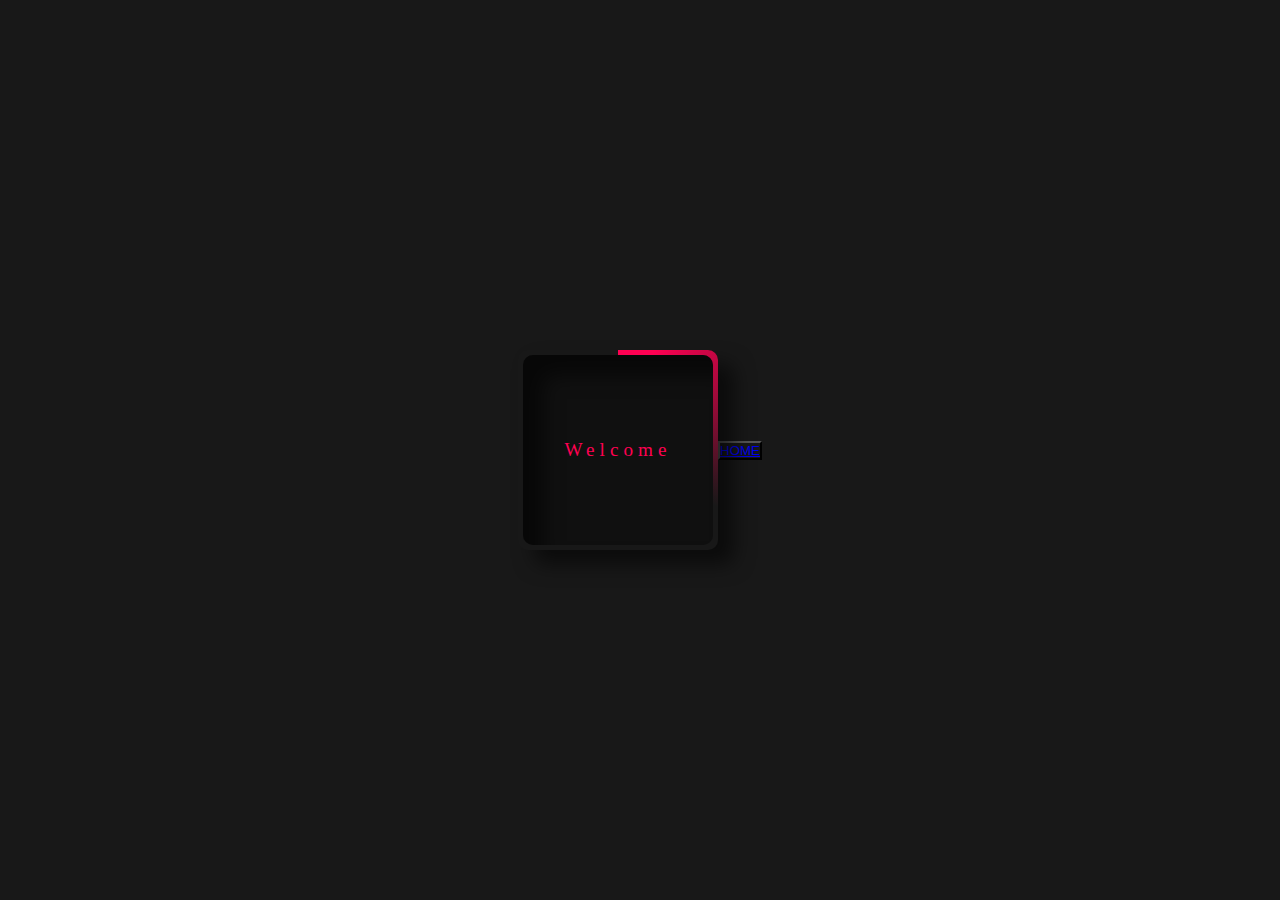
<file: index.html>
<!DOCTYPE html>
<html lang="en">

<head>
    <meta charset="UTF-8">
    <meta http-equiv="X-UA-Compatible" content="IE=edge">
    <meta name="viewport" content="width=device-width, initial-scale=1.0">
    <title>Welcome</title>
</head>
<style>
    * {
        margin: 0;
        padding: 0;
        box-sizing: border-box;
    }

    body {
        min-height: 100vh;
        display: flex;
        justify-content: center;
        align-items: center;
        background: #181818;
    }

    div {
        width: 200px;
        height: 200px;
        box-shadow: 16px 14px 20px #0000008c;
        border-radius: 10px;
        position: relative;
        overflow: hidden;
        display: flex;
        justify-content: center;
        align-items: center;
    }
    div::before{
        content: "";
        background-image: conic-gradient(
            #ff0052 20deg,
            transparent 120deg
        );
        width: 150%;
        height: 150%;
        position: absolute;
        animation: rotate 2s linear infinite;
    }
    div::after{
        content: "Welcome ";
        width: 190px;
        height: 190px;
        background: #101010;
        position: absolute;
        border-radius: 10px;
        display: flex;
        justify-content: center;
        align-items: center;
        color: #ff0052;
        font-size: larger;
        letter-spacing: 5px;
        box-shadow: inset 20px 20px 20px #0000008c;
    }
    @keyframes rotate {
        0%{
            transform: rotate(0deg);
        }
        100%{
            transform: rotate(-360deg);
        }
    }
    button{
        background-color: transparent;
        font-family: sans-serif;
    }
</style>

<body>
    <div></div>
    <button><a href="Navbar.html"><i class="fa fa-play"></i> HOME</a> </button>
</body>

</html>
</file>
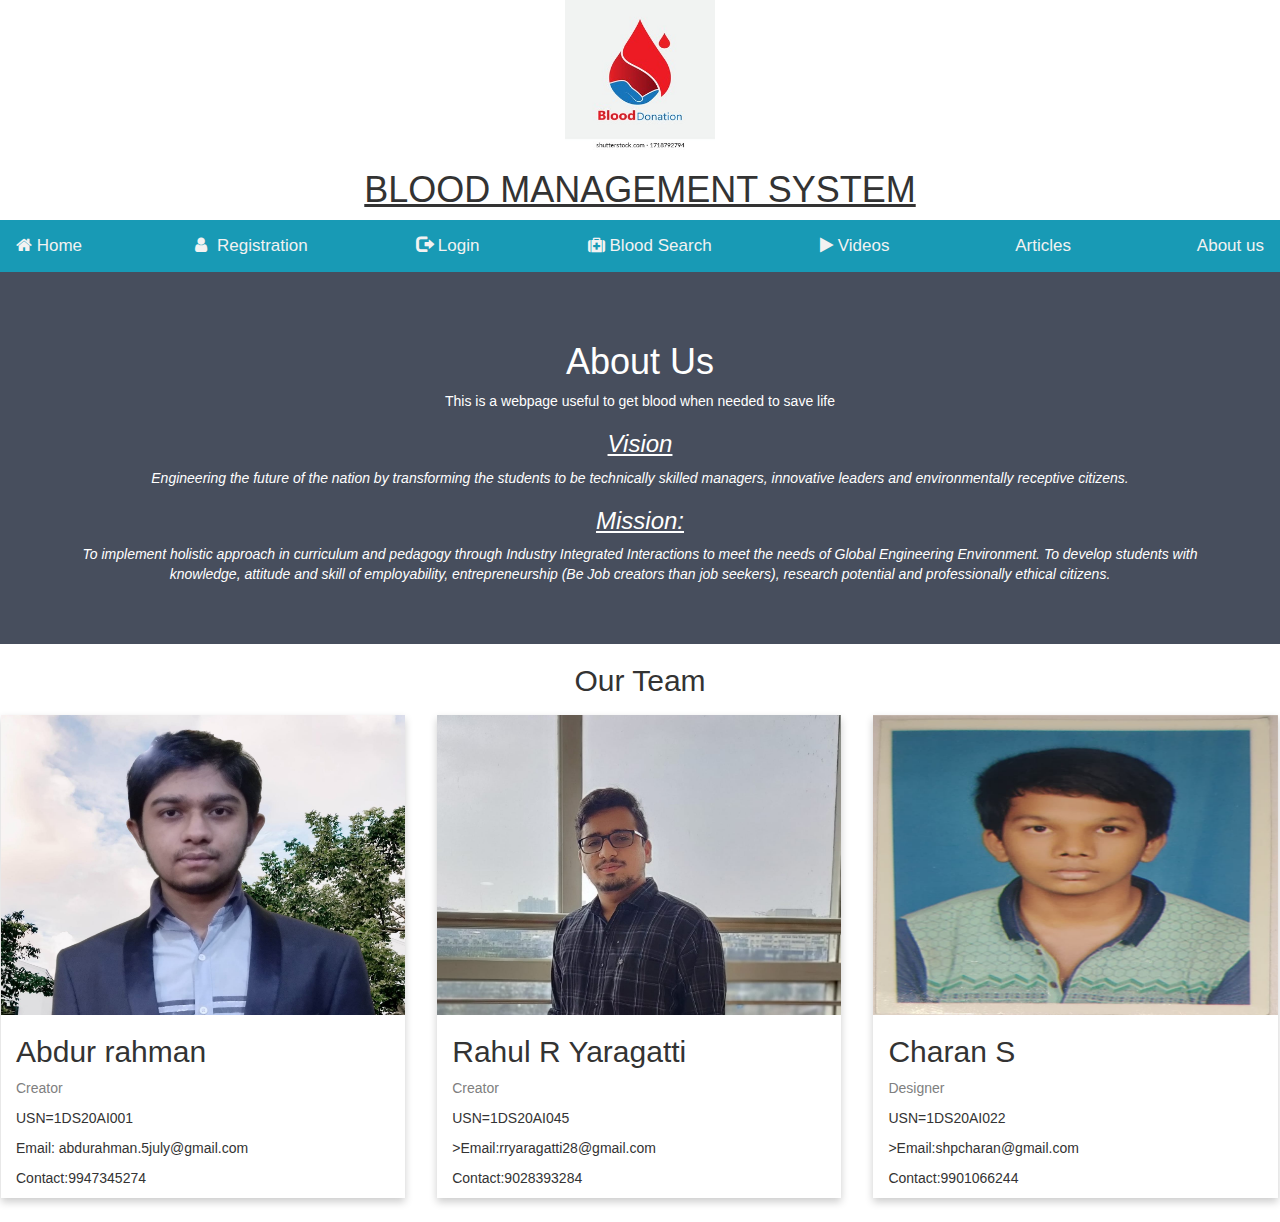
<file: about.html>
<!DOCTYPE html>
<html>
<head>
<meta name="viewport" content="width=device-width, initial-scale=1">
<style>
body {
  font-family: Arial, Helvetica, sans-serif;
  margin: 0;
}
body .topnav{
      display: flex;
      justify-content: space-between;
    }

html {
  box-sizing: border-box;
}

*, *:before, *:after {
  box-sizing: inherit;
}

.column {
  float: left;
  width: 33.3%;
  margin-bottom: 16px;
  padding: 0 8px;
}

.card {
  box-shadow: 0 4px 8px 0 rgba(0, 0, 0, 0.2);
  margin: 8px;
}

.about-section {
  padding: 50px;
  text-align: center;
  background-color: #474e5d;
  color: white;
}

.container {
  padding: 0 16px;
}

.container::after, .row::after {
  content: "";
  clear: both;
  display: table;
}

.title {
  color: grey;
}

.button {
  border: none;
  outline: 0;
  display: inline-block;
  padding: 8px;
  color: white;
  background-color: #000;
  text-align: center;
  cursor: pointer;
  width: 100%;
}

.button:hover {
  background-color: #555;
}

@media screen and (max-width: 650px) {
  .column {
    width: 100%;
    display: block;
  }
}
    img{
        width: 150px;
        height: 300px;
    }
              
    .topnav {
                      overflow: hidden;
                      background-color: #189AB5;
                    }

           .topnav a {
             float: left;
             color: #f2f2f2;
             text-align: center;
             padding: 14px 16px;
             text-decoration: none;
             font-size: 17px;
           }
.botnav {
  overflow: hidden;
  background-color: #189AB4;
}
div.term{
            height: 30px;
            background: rgb(68, 200, 16);
        }
        img.l{
            height: 150px;
            width: 150px;
            text-align: center;
	</style>
	<link rel="stylesheet" href="https://cdnjs.cloudflare.com/ajax/libs/font-awesome/4.7.0/css/font-awesome.min.css">
    <link rel="stylesheet" href="https://use.fontawesome.com/releases/v5.7.0/css/all.css" integrity="sha384-lZN37f5QGtY3VHgisS14W3ExzMWZxybE1SJSEsQp9S+oqd12jhcu+A56Ebc1zFSJ" crossorigin="anonymous">
    <link rel="stylesheet" href="https://maxcdn.bootstrapcdn.com/bootstrap/3.4.1/css/bootstrap.min.css">
    <link rel="stylesheet" href="https://maxcdn.bootstrapcdn.com/bootstrap/3.3.7/css/bootstrap.min.css">
</head>
<body>
     <center><img class="l" src="l.jpg"></center>
    <center><u> <h1>BLOOD MANAGEMENT SYSTEM </h1></u></center>
    <div class="topnav">
        <a href="Navbar.html"><i class="fa fa-home"></i> Home </a>
        <a href="Registrationform.html"><i class="fa fa-fw fa-user"></i>    Registration </a>
        <a href="login.html"><i class="glyphicon glyphicon-log-out"></i> Login </a>
        <a href="table.html"><i class="fa fa-medkit"></i> Blood Search </a>
        <a href="videos.html"><i class="fa fa-play"></i> Videos </a>
         <a href="articles.html"><i class="far fa-edit"></i> Articles </a>
        <a href="about.html"><i class="fas fa-bars"></i> About us </a>
      </div>

<div class="about-section">
  <h1>About Us </h1>
  <p>This is a webpage useful to get blood when needed to save life</p>
  <p><em>      <u>  <h3>Vision </h3></u>
Engineering the future of the nation by transforming the students to be technically skilled managers, innovative leaders and environmentally receptive citizens.
      <u> <h3>Mission:</h3></u>
To implement holistic approach in curriculum and pedagogy through Industry Integrated Interactions to meet the needs of Global Engineering Environment.
To develop students with knowledge, attitude and skill of employability, entrepreneurship (Be Job creators than job seekers), research potential and professionally ethical citizens.
      </em></p>
</div>

<h2 style="text-align:center">Our Team</h2>
<div class="row">
  <div class="column">
    <div class="card">
      <img src="ABDUR.jpeg" alt="Abdur rahman" style="width:100%">
      <div class="container">
        <h2>Abdur rahman</h2>
        <p class="title">Creator</p>
        <p>USN=1DS20AI001</p>
        <p>Email: abdurahman.5july@gmail.com</p>
         <p>Contact:9947345274</p>
      </div>
    </div>
  </div>

  <div class="column">
    <div class="card">
      <img src="RAHUL.jpeg" alt="Rahul R Yaragatti" style="width:100%">
      <div class="container">
        <h2>Rahul R Yaragatti</h2>
        <p class="title">Creator</p>
        <p>USN=1DS20AI045</p>
        <p>>Email:rryaragatti28@gmail.com</p>
         <p>Contact:9028393284</p>
      </div>
    </div>
  </div>
  
  <div class="column">
    <div class="card">
      <img src="charan.jpeg" alt="Charan S" style="width:100%">
      <div class="container">
        <h2>Charan S</h2>
        <p class="title">Designer</p>
        <p>USN=1DS20AI022</p>
        <p>>Email:shpcharan@gmail.com</p>
     <p>Contact:9901066244</p>
      </div>
    </div>
  </div>
</div>
</body>
</html>
</file>
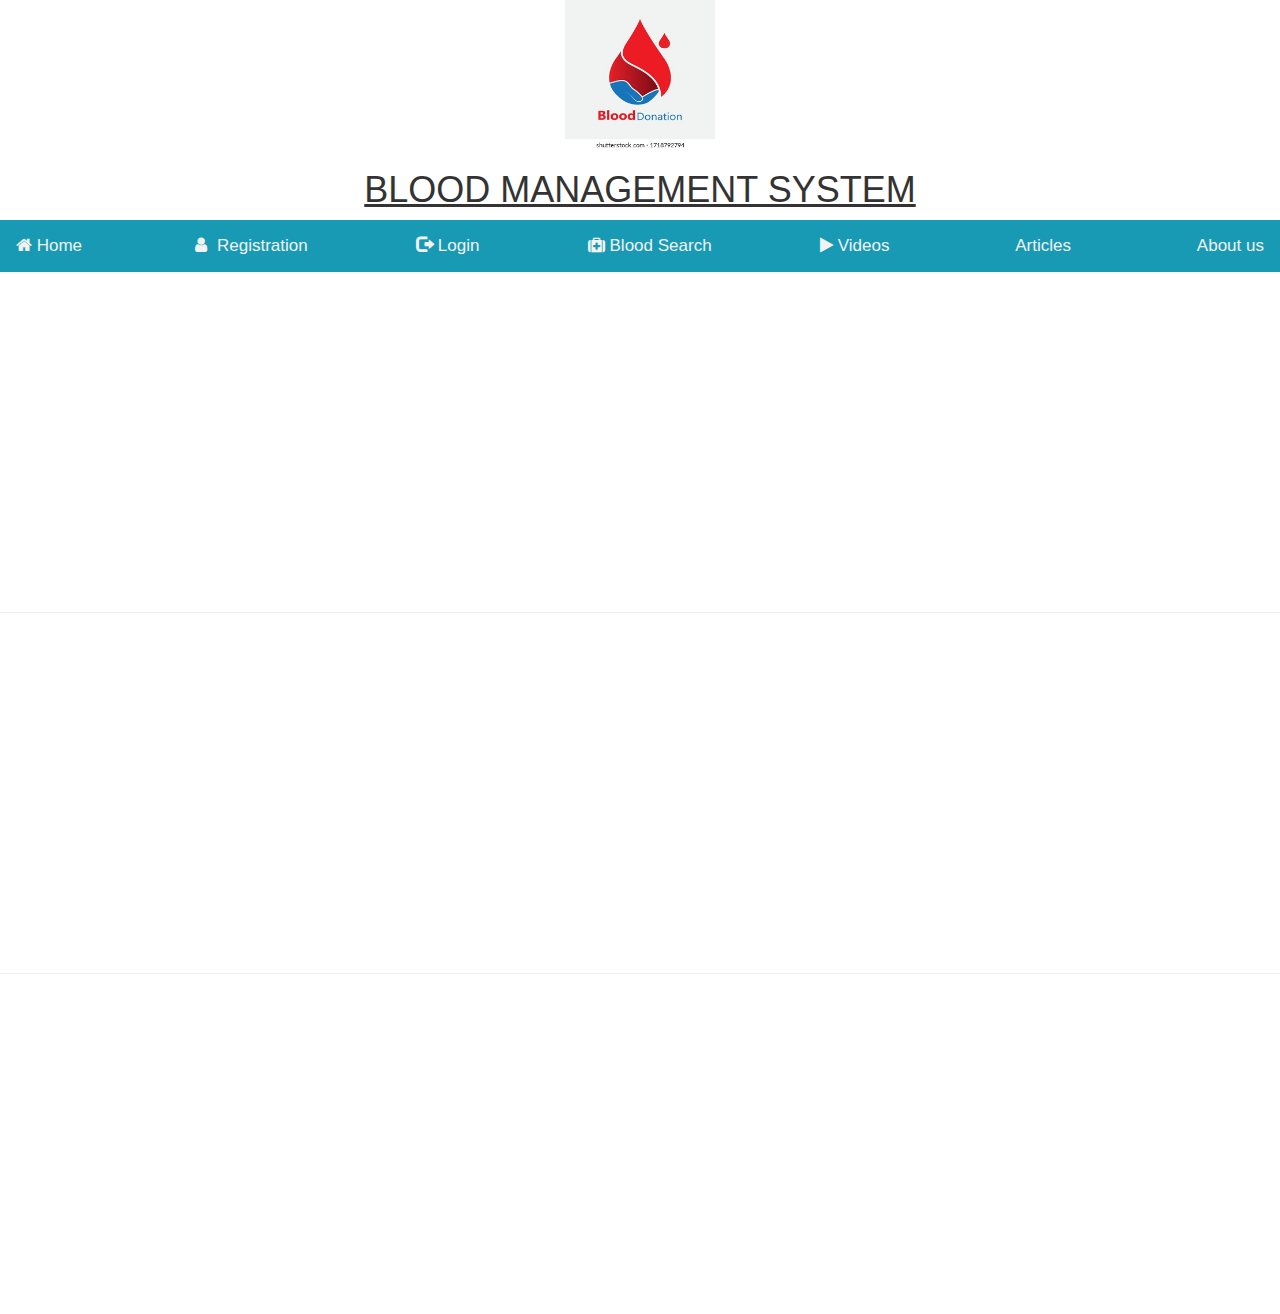
<file: videos.html>
<!doctype html>
<html>
<head>
    <title>Videos</title>
    	<style type="text/css">
		body.groove {border-style: groove;}
            
.topnav {
  overflow: hidden;
  background-color: #189AB5;
}

.topnav a {
  float: left;
  color: #f2f2f2;
  text-align: center;
  padding: 14px 16px;
  text-decoration: none;
  font-size: 17px;
}
body .topnav{
      display: flex;
      justify-content: space-between;
    }
.botnav {
  overflow: hidden;
  background-color: #189AB4;
}
div.term{
            height: 30px;
            background: rgb(68, 200, 16);
        }
img.l{
            height: 150px;
            width: 150px;
            text-align: center;}
            .topnav {
                      overflow: hidden;
                      background-color: #189AB5;
                    }

           .topnav a {
             float: left;
             color: #f2f2f2;
             text-align: center;
             padding: 14px 16px;
             text-decoration: none;
             font-size: 17px;
           }
	</style>
	<link rel="stylesheet" href="https://cdnjs.cloudflare.com/ajax/libs/font-awesome/4.7.0/css/font-awesome.min.css">
    <link rel="stylesheet" href="https://use.fontawesome.com/releases/v5.7.0/css/all.css" integrity="sha384-lZN37f5QGtY3VHgisS14W3ExzMWZxybE1SJSEsQp9S+oqd12jhcu+A56Ebc1zFSJ" crossorigin="anonymous">
    <link rel="stylesheet" href="https://maxcdn.bootstrapcdn.com/bootstrap/3.4.1/css/bootstrap.min.css">
    <link rel="stylesheet" href="https://maxcdn.bootstrapcdn.com/bootstrap/3.3.7/css/bootstrap.min.css">
</head>
    
<body>
      <center><img class="l" src="l.jpg"></center>
    <center><u> <h1>BLOOD MANAGEMENT SYSTEM </h1></u></center>
    <div class="topnav">
        <a href="Navbar.html"><i class="fa fa-home"></i> Home </a>
        <a href="Registrationform.html"><i class="fa fa-fw fa-user"></i>    Registration </a>
        <a href="login.html"><i class="glyphicon glyphicon-log-out"></i> Login </a>
        <a href="table.html"><i class="fa fa-medkit"></i> Blood Search </a>
        <a href="videos.html"><i class="fa fa-play"></i> Videos </a>
         <a href="articles.html"><i class="far fa-edit"></i> Articles </a>
        <a href="about.html"><i class="fas fa-bars"></i> About us </a>
      </div>
    <center>
    <span><iframe width="560" height="315" src="https://www.youtube.com/embed/6kSLEnvDhCU" title="YouTube video player" frameborder="0" allow="accelerometer; autoplay; clipboard-write; encrypted-media; gyroscope; picture-in-picture" allowfullscreen></iframe></span>
    
    <span><iframe width="560" height="315" src="https://www.youtube.com/embed/UpPsNuY4_pw" title="YouTube video player" frameborder="0" allow="accelerometer; autoplay; clipboard-write; encrypted-media; gyroscope; picture-in-picture" allowfullscreen></iframe></span>
    
    <hr>
        
    <span><iframe width="560" height="315" src="https://www.youtube.com/embed/rD-hypwum44" title="YouTube video player" frameborder="0" allow="accelerometer; autoplay; clipboard-write; encrypted-media; gyroscope; picture-in-picture" allowfullscreen></iframe></span>
    
    <span><iframe width="560" height="315" src="https://www.youtube.com/embed/URUJD5NEXC8" title="YouTube video player" frameborder="0" allow="accelerometer; autoplay; clipboard-write; encrypted-media; gyroscope; picture-in-picture" allowfullscreen></iframe></span>
        
    <hr>
    
    <span><iframe width="560" height="315" src="https://www.youtube.com/embed/FRCuv7uAo9s" title="YouTube video player" frameborder="0" allow="accelerometer; autoplay; clipboard-write; encrypted-media; gyroscope; picture-in-picture" allowfullscreen></iframe></span>
    
    <span><iframe width="560" height="315" src="https://www.youtube.com/embed/gYUcQT6Gxts" title="YouTube video player" frameborder="0" allow="accelerometer; autoplay; clipboard-write; encrypted-media; gyroscope; picture-in-picture" allowfullscreen></iframe></span>
        </center>
</body>
</html>
</file>
